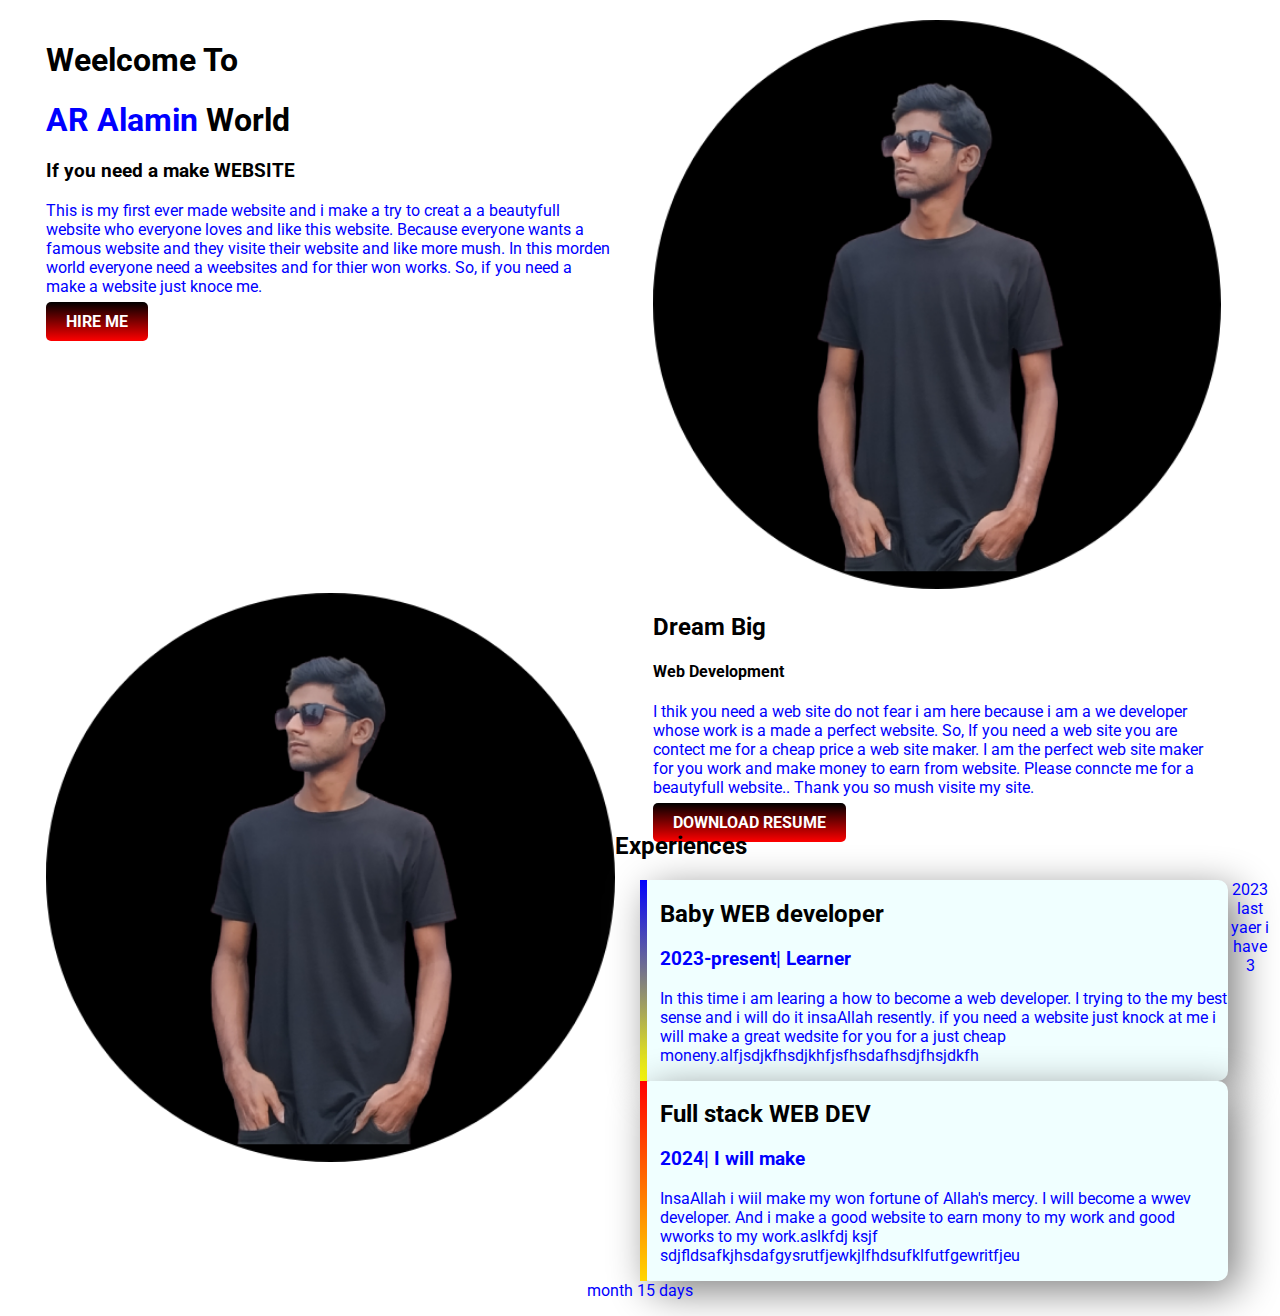
<file: index.html>
<!DOCTYPE html>
<html lang="en">
<head>
    <meta charset="UTF-8">
    <meta name="viewport" content="width=device-width, initial-scale=1.0">
    <link rel="preconnect" href="https://fonts.googleapis.com">
<link rel="preconnect" href="https://fonts.gstatic.com" crossorigin>
<link href="https://fonts.googleapis.com/css2?family=Poppins&family=Roboto:wght@300&display=swap" rel="stylesheet">
    <title>Bismilla</title>
    <link rel="stylesheet" href="style.css">
</head>
<body>
    <section>
        <div class="name">
            <h1>Weelcome To</h1>
            <h1><span class="bold">AR Alamin</span> World</h1>
            <h3>If you need a make WEBSITE</h3>
            <p>This is my first ever made website and i make a try to creat a a beautyfull website who everyone loves and like this website. Because everyone wants a famous website and they visite their website and like more mush. In this morden world everyone need a weebsites and for thier won works. So, if you need a make a website just knoce me.</p>
            <a class="link-button" target="_blank" href="https://fonts.google.com/specimen/Roboto">HIRE ME</a>
        </div>
        <div class="name">
            <img src="solid.png" alt="">
        </div>
    </section>
    <section class="dream area">
        <div class="name">
            <img src="solid.png" alt="">
        </div>
        <div class="name">
            <h2>Dream Big</h2>
            <h4>Web Development</h4>
            <p>I thik you need a web site do not fear i am here because i am a we developer whose work is a made a perfect website. So, If you need a web site you are contect me for a cheap price a web site maker. I am the perfect web site maker for you work and make money to earn  from website. Please conncte me for a beautyfull website.. Thank you so mush visite my site.</p>
            <a class="link-button" target="_blank" href="https://chrome.google.com/webstore/category/extensions?hl=en">DOWNLOAD RESUME</a>
        </div>
    </section>
    <section class="Experience-area">
        <h2>Experiences</h2>
        <div id="taka" class="name single-ex">
            <h2>Baby WEB developer</h2>
            <h3 class="bold">2023-present| Learner</h3>
            <p>In this time i am learing a how to become a web developer. I trying to the my best sense and i will do it insaAllah resently. if you need a website just knock at me  i will make a great wedsite for you for a just cheap moneny.alfjsdjkfhsdjkhfjsfhsdafhsdjfhsjdkfh</p>
        </div>
        <div id="baby-web" class="name single-ex">
            <h2>Full stack WEB DEV</h2>
            <h3 class="bold">2024| I will make</h3>
            <p>InsaAllah i wiil make my won fortune of Allah's mercy. I will become a wwev developer. And i make a good website to earn mony to my work and good wworks to my work.aslkfdj ksjf sdjfldsafkjhsdafgysrutfjewkjlfhdsufklfutfgewritfjeu</p>
        </div>
    </section>
    <footer>
        <p>2023 last yaer i have 3 month 15 days</p>
    </footer>
</body>
</html>
</file>
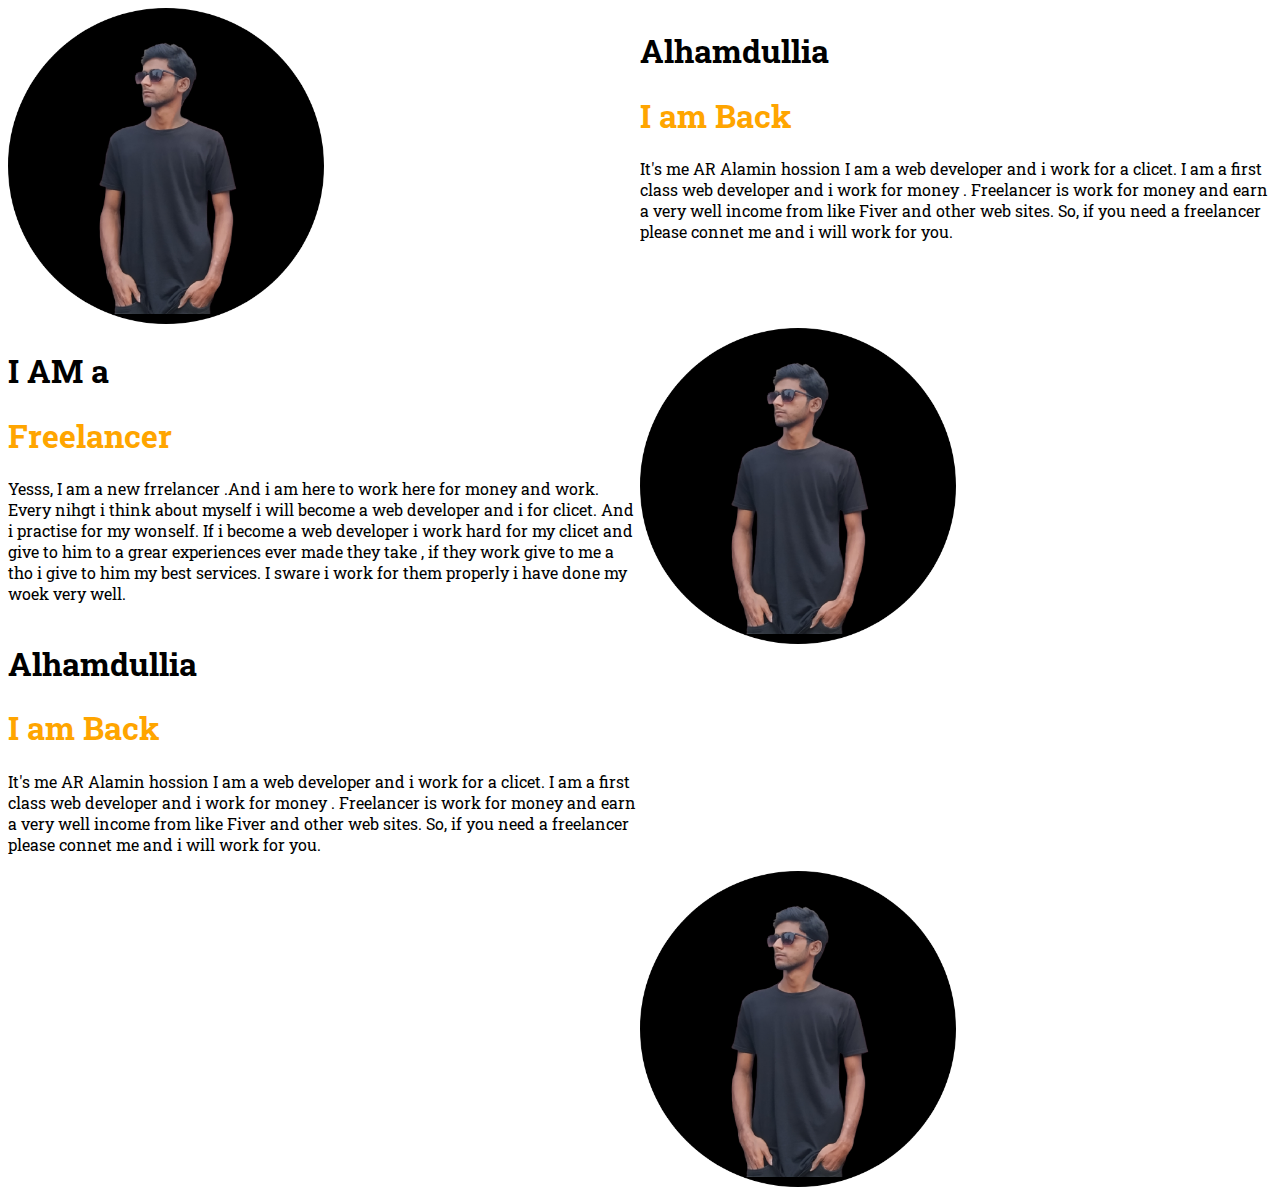
<file: new.html>
<!DOCTYPE html>
<html lang="en">
<head>
    <meta charset="UTF-8">
    <meta name="viewport" content="width=device-width, initial-scale=1.0">
    <title>Document</title>
    <link rel="preconnect" href="https://fonts.googleapis.com">
<link rel="preconnect" href="https://fonts.gstatic.com" crossorigin>
<link href="https://fonts.googleapis.com/css2?family=Playfair+Display:ital@1&family=Poppins:ital,wght@0,100;0,400;1,300&family=Roboto+Slab:wght@300;400&display=swap" rel="stylesheet">
<link rel="stylesheet" href="style2.css">
</head>
<body>
    <section>
    <div class="name">
    <h1>Alhamdullia</h1>
    <h1><span class="rong">I am Back</span></h1>
    <p>It's me AR Alamin hossion I am a web developer and i work for a clicet. I am a first class web developer  and i work for money . Freelancer is work for money and earn a very well income from like Fiver and other web sites. So, if you need a freelancer please connet me and i will work for you.</p>
    </div>
    <div class="name">
        <img src="solid.png" alt="">
    </div>
    </section>
    <section>
        <div class="name">
            <img src="solid.png" alt="">
        </div>
        <div class="name">
            <h1>I AM a</h1>
            <h1><span class="rong">Freelancer</span></h1>
            <p>Yesss, I am a new frrelancer .And i am here to work here for money and work. Every nihgt i think about myself i will become a web developer and i for clicet. And i practise for my wonself. If i become a web developer i work hard for my clicet and give to him to a grear experiences ever made they take , if they work give to me a tho i give to him my best services. I sware i work for them properly i have done my woek very well.</p>
        </div>
    </section>
    <section>
        <div class="name">
        <h1>Alhamdullia</h1>
        <h1><span class="rong">I am Back</span></h1>
        <p>It's me AR Alamin hossion I am a web developer and i work for a clicet. I am a first class web developer  and i work for money . Freelancer is work for money and earn a very well income from like Fiver and other web sites. So, if you need a freelancer please connet me and i will work for you.</p>
        </div>
        <div class="name">
            <img src="solid.png" alt="">
        </div>
        </section>
</body>
</html>
</file>
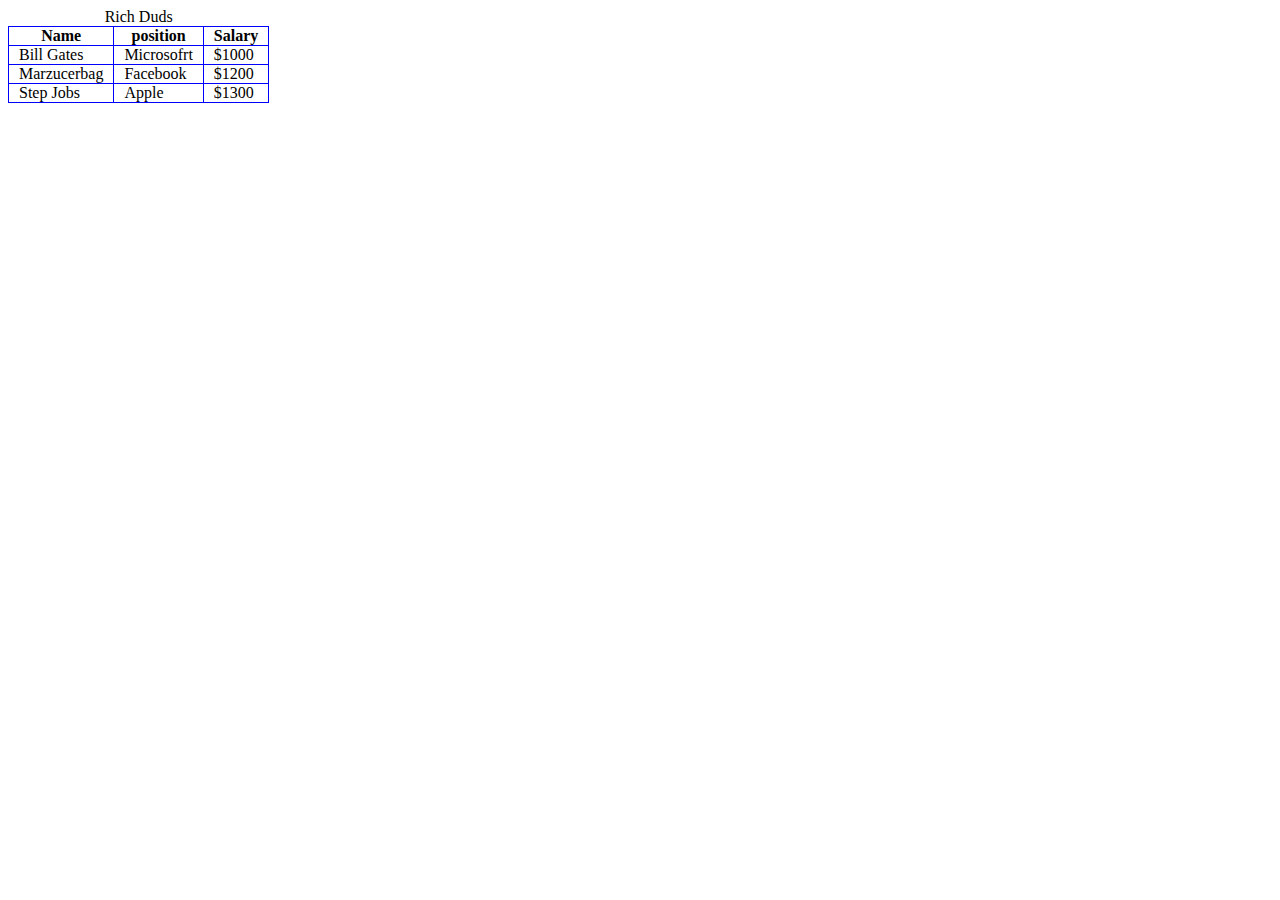
<file: table.html>
<!DOCTYPE html>
<html lang="en">
<head>
    <meta charset="UTF-8">
    <meta name="viewport" content="width=device-width, initial-scale=1.0">
    <title>Document</title>
    <style>
        table{
            border-collapse: collapse;
        }
        td, 
        th{
            border: 1px solid blue;
            padding: 0 10px;
        }
    </style>
</head>
<body>
    <table>
        <caption>Rich Duds</caption>
        <thead>
            <tr>
                <th>Name</th>
                <th>position</th>
                <th>Salary</th>
            </tr>
        </thead>
      <tbody>
        <tr>
            <td>Bill Gates</td>
            <td>Microsofrt</td>
            <td>$1000</td>
        </tr>
        <tr>
            <td>Marzucerbag</td>
            <td>Facebook</td>
            <td>$1200</td>
        </tr>
        <tr>
            <td>Step Jobs</td>
            <td>Apple</td>
            <td>$1300</td>
        </tr>
      </tbody>
    </table>
</body>
</html>
</file>
<file: style.css>
body{
    font-family: 'Poppins', sans-serif;
    font-family: 'Roboto', sans-serif;
}
.bold{
    color: blue;
}
p{
    color:blue
}
.name{
    width: 45%;
    float: left;
    margin-left: 2%;
    padding-left: 1%;
}
.name img{
    width: 100%;
}
.link-button{
    text-decoration: none;
    background-image: linear-gradient(180deg, black, red);
    padding: 10px 20px;
    border-radius: 5px;
    color: white;
    font-weight: bold;
}
.single-ex{
    box-shadow:10px 10px 40px gray ;
    border-radius: 10px;
    height: 80%;
    background-color: azure;
}
#taka{
    border-left: 7px solid;
    border-image: linear-gradient(180deg, blue, yellow);
    border-image-slice: 1;
}
#baby-web{
    border-left: 7px solid;
    border-image: linear-gradient(180deg, red, gold);
    border-image-slice: 1;
}    
footer p{
    text-align: center;
}
</file>
<file: style2.css>
body{
font-family: 'Playfair Display', serif;
font-family: 'Poppins', sans-serif;
font-family: 'Roboto Slab', serif;
}
.rong{
    color: orange;
}
.name{
    width: 50%;
    background-color: white;
    float: right;
}
.name img{
    width: 50%;
}
</file>
